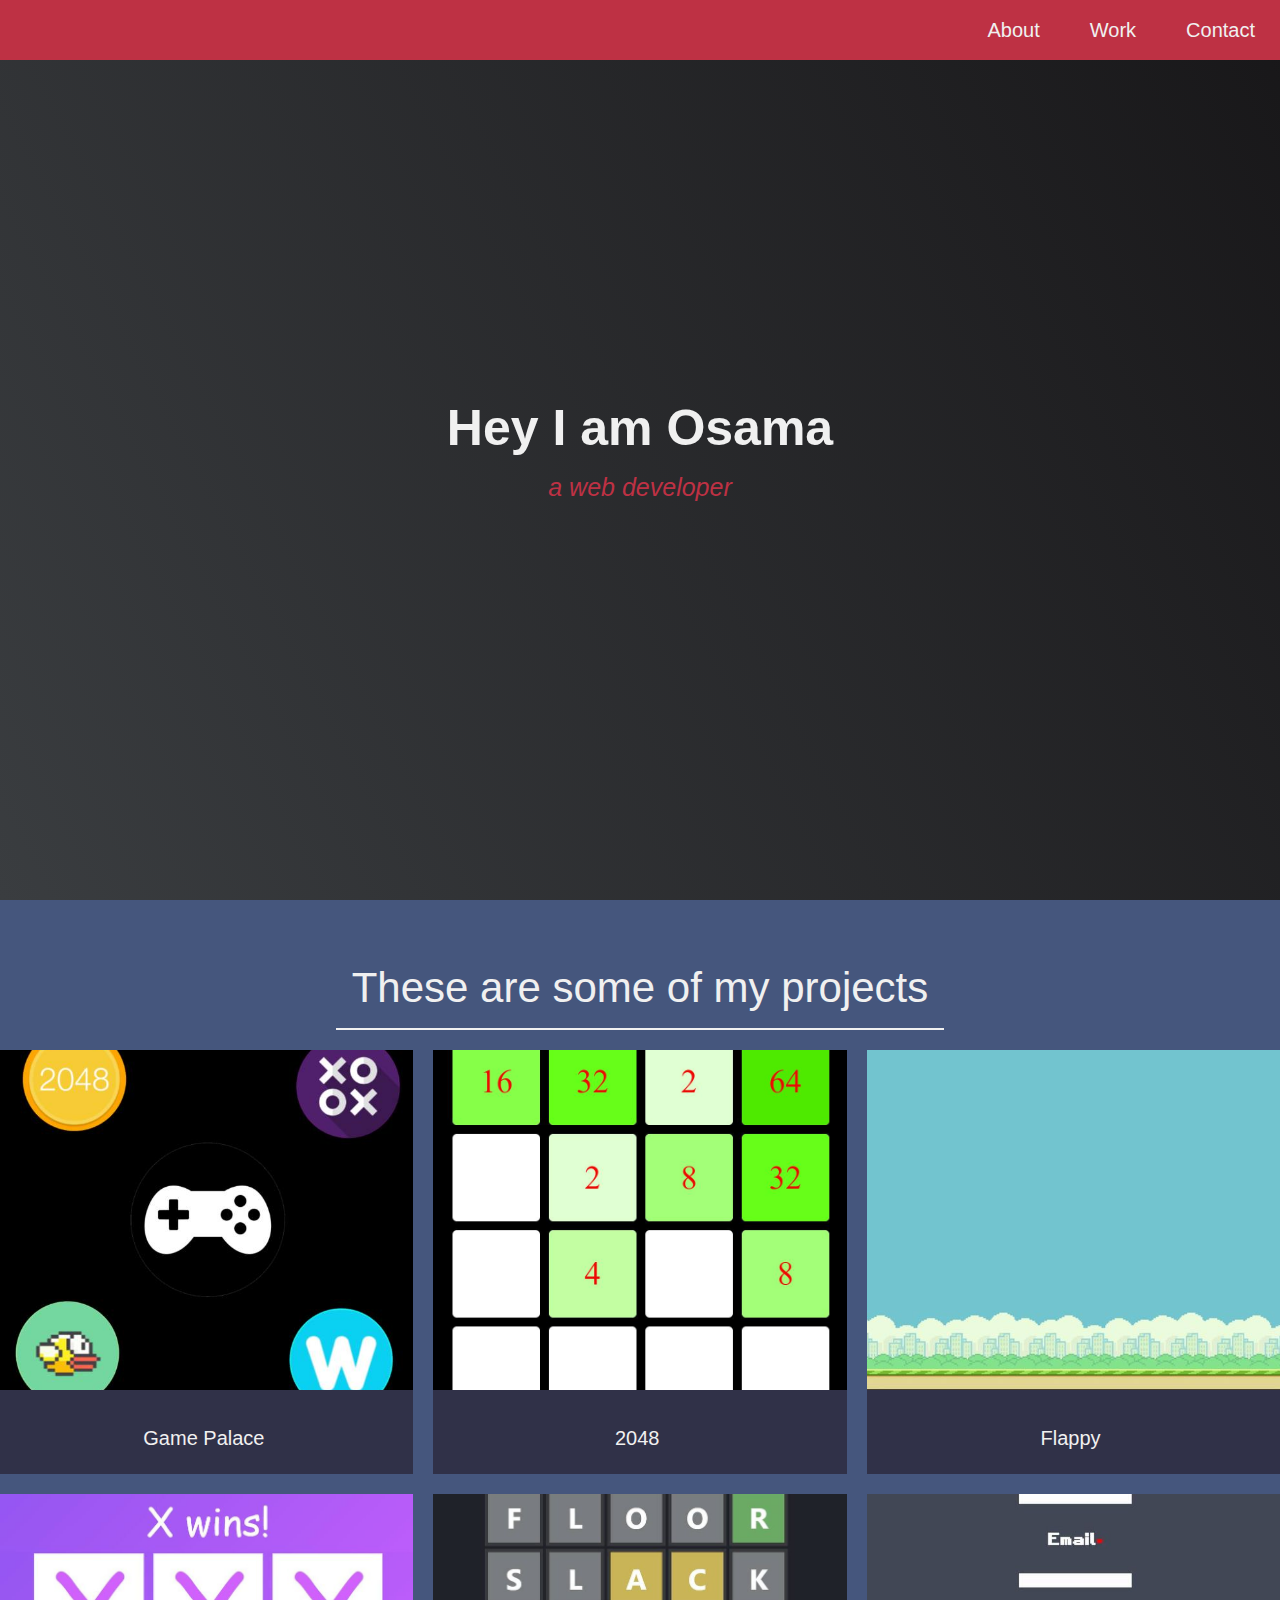
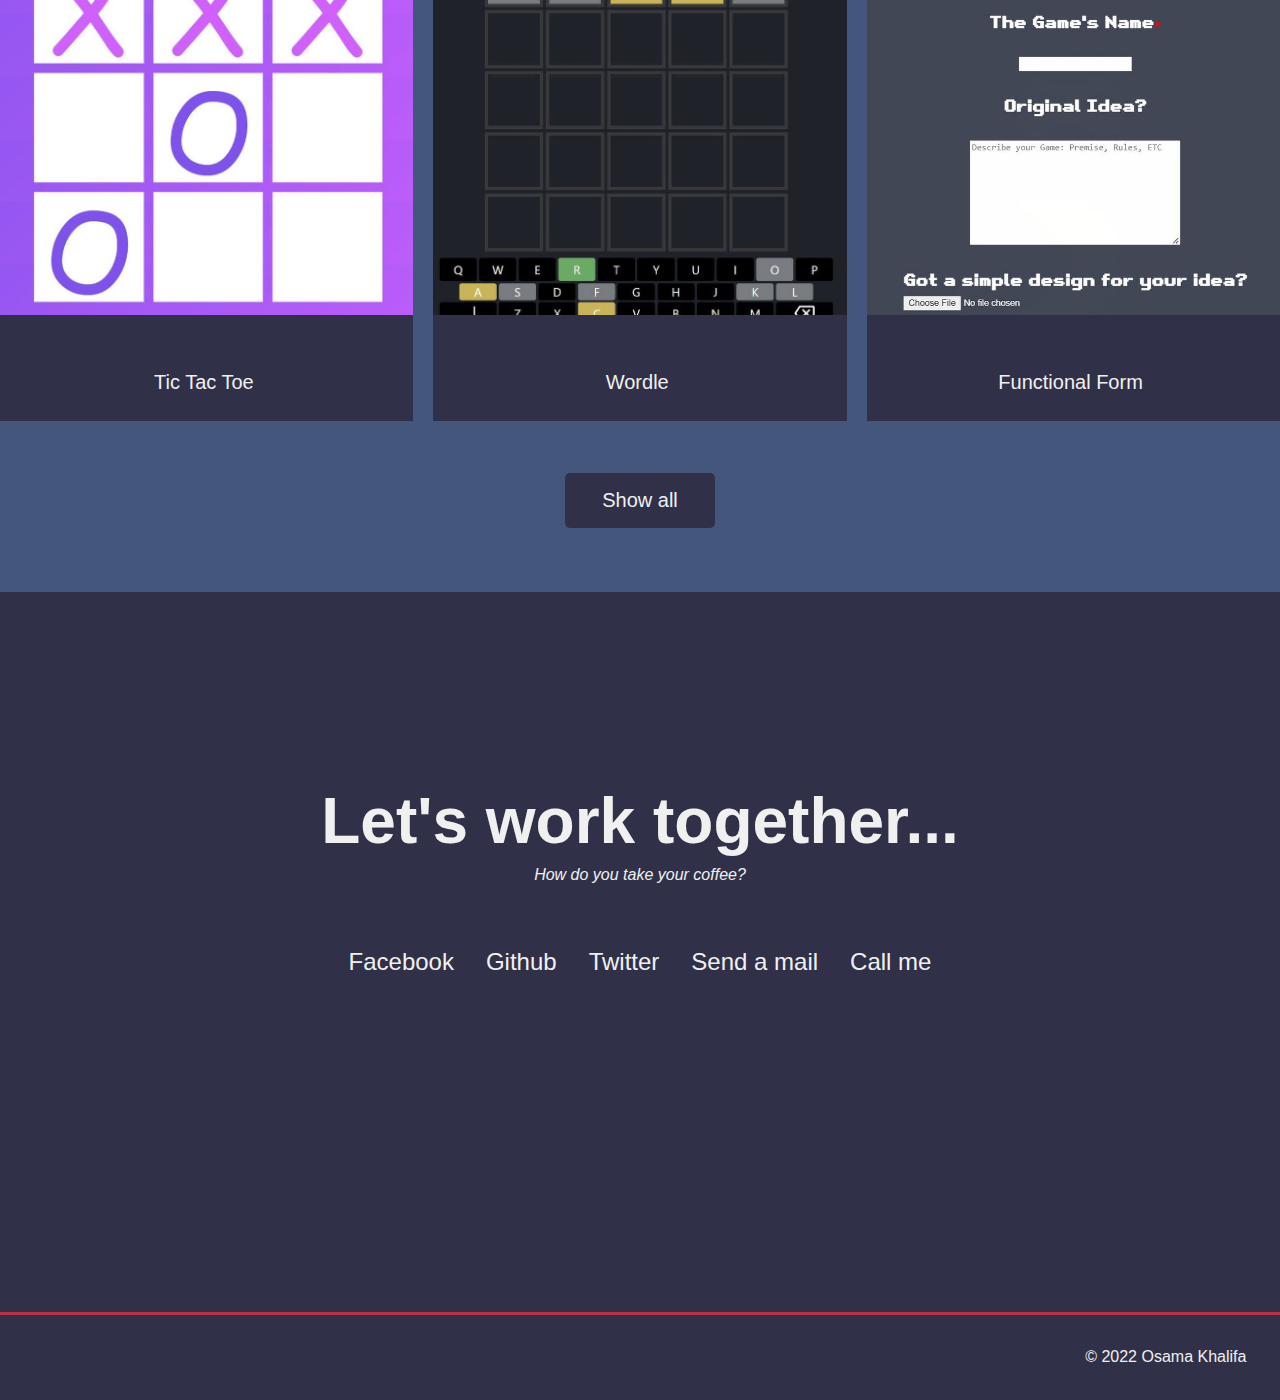
<file: index.html>
<!DOCTYPE html>
<html lang="en">
    <head>
        <meta charset="utf-8">
        <meta name="viewport" content="width=device-width, initial-scale=1.0">
        <title>Project</title>
        <link rel="stylesheet" href="style.css">
        <link rel="stylesheet" href="https://use.fontawesome.com/releases/v5.8.2/css/all.css" integrity="sha384-oS3vJWv+0UjzBfQzYUhtDYW+Pj2yciDJxpsK1OYPAYjqT085Qq/1cq5FLXAZQ7Ay" crossorigin="anonymous"/>
    </head>
    <body>
        <nav id="navbar">
            <ul>
                <a href="#welcome-section"><li>About</li></a>
                <a href="#projects"><li>Work</li></a>
                <a href="#contact"><li>Contact</li></a>
            </ul>
        </nav>
        <section id="welcome-section">
        <div id="text">
            <h1>Hey I am Osama</h1>
            <p>a web developer</p>
        </div>
        </section>
        <section id="projects">
            <h2>These are some of my projects</h2>
            <div class="project">
                <a href="https://gamepalace1.pages.dev/"><img src="296257968_2912707529030158_5972174637537700859_n.jpg" alt="Game-Palace">
                <p>Game Palace</p></a>
            </div>
            <div class="project">
                <a href="https://2048-224.pages.dev/"><img src="296274878_2912709015696676_6585710027391630206_n.jpg" alt="2048">
                <p>2048</p></a>
            </div>
            <div class="project">
                <a href="https://flappy.pages.dev/"><img src="296246628_2912721175695460_7258860613929800297_n.jpg" alt="Flappy">
                <p>Flappy</p></a>
            </div>
            <div class="project">
                <a href="https://tictactoe-d6t.pages.dev/"><img src="296216902_2912721549028756_727542536165776239_n.jpg" alt="TicTacToe">
                <p>Tic Tac Toe</p></a>
            </div>
            <div class="project">
                <a href="https://wordle-8uq.pages.dev/"><img src="296210724_2912722172362027_5937130642999959916_n.jpg" alt="Wordle">
                <p>Wordle</p></a>
            </div>
            <div class="project">
                <a href="https://gamepalace1.pages.dev/"><img src="296281701_2912733392360905_7022163947785630989_n.jpg" alt="Form">
                <p>Functional Form</p></a>
            </div>
            <a href="https://github.com/silentco2" id="button">Show all <i class="fas fa-chevron-right"></i> </a>
        </section>
        <section id="contact">
            <h1>Let's work together...</h1>
            <p>How do you take your coffee?</p>
            <div id="links">
                <a href="https://www.facebook.com/silentco2">
                    <i class="fab fa-facebook-square"></i> Facebook
                </a>
                <a href="https://github.com/silentco2" id="profile-link">
                    <i class="fab fa-github"></i> Github
                </a>
                <a href="https://twitter.com/OsamaSmsm0102">
                    <i class="fab fa-twitter"></i> Twitter
                </a>
                <a href="mailto:osamakhalifa333@gmail.com">
                    <i class="fas fa-at"></i> Send a mail
                </a>
                <a href="tel:0155-242-6164">
                    <i class="fas fa-mobile-alt"></i> Call me
                </a>
            </div>
        </section>
        <footer>
            <p>&copy; 2022 Osama Khalifa</p>
        </footer>
    </body>
</html>
</file>
<file: style.css>
*{
    padding: 0;
    margin: 0;
    box-sizing: border-box;
    font-family:'Poppins', sans-serif;
    color: #f0f0f0;
}
a{
    text-decoration: none;
}
#navbar{
    position: fixed;
    width: 100%;
    height: 60px;
    background-color: #be3144;
    display: flex;
    justify-content: right;
    z-index: 1;
}
#navbar ul{
    list-style: none;
    display: flex;
    width: fit-content;
}
#navbar a{
    display: flex;
    justify-content: center;
    align-items: center;
}
#navbar a:hover{
    background-color: #45567d;
}
#navbar li{
    font-size: 20px;
    margin: 0 25px;
}
#welcome-section{
    height: 100vh;
    background: linear-gradient(62deg, #3a3d40 0%, #181719 100%);
}
#text{
    position: absolute;
    top: 50%;
    left: 50%;
    transform: translate(-50%,-50%);
    width: 100%;
    text-align: center;
}
#welcome-section h1{
    font-size: 50px;
}
#welcome-section p{
    font-size: 25px;
    margin-top: 1rem;
    color: #be3144;
    font-style: italic;
    font-weight: 200;
}
#projects{
    background-color: #45567d;
    font-family: "raleway", sans-serif;
    display: grid;
    grid-template-columns: repeat(3, 1fr);
    grid-gap: 20px;
}
#projects h2{
    font-size: 42px;
    font-weight: 200;
    padding: 4rem 1rem 1rem;
    grid-column:1/-1;
    margin: 0 auto;
    text-align: center;
    width: fit-content;
    border-bottom:#f0f0f0 2px solid;
}
.project{
    background-color: #303148;
    position: relative;
}
.project img{
    width:100%;
    height: 80%;
    object-fit: cover;
}
.project p{
    width: 100%;
    height: 100%;
    padding: 1rem;
    font-size: 20px;
    font-weight: 200;
    display: flex;
    justify-content: center;
    align-items: flex-end;
    position: absolute;
    top: -2%;
}
.project p::after, .project p::before{
    color: #be3144;
    font-weight: bold;
    opacity: 0;
    transition: opacity 0.5s;
}
.project p::before{
    content: "<";
    margin-right: 5px;
}
.project p::after{
    content: "/>";
    margin-left: 5px;
}
.project:hover p::before, .project:hover p::after{
    opacity: 1;
}
#button{
    grid-column: 1/-1;
    margin: 2rem auto 4rem;
    width: 150px;
    background-color: #303148;
    padding: 1rem;
    font-size: 20px;
    font-weight: 200;
    border-radius: 5px;
    text-align: center;
    cursor: pointer;
    transition: all 0.5s;
}
#button:hover{
    background-color: #be3144;
}
#button:hover i{
    transform: translateX(2px);
}
#contact{
    background-color: #303148;
    font-family: "raleway", sans-serif;
    text-align: center;
    height: 80vh;
}
#contact h1{
    font-size: 4rem;
    padding-top: 12rem;
}
#contact p{
    font-size: 1rem;
    font-style: italic;
    padding-top: 0.5rem;
}
#links{
    display: flex;
    flex-wrap: wrap;
    justify-content: center;
    align-items: center;
    margin: 4rem;
}
#links a{
    font-size: 1.5rem;
    margin: 0 1rem;
    transition: all 0.3s;
}
#links a:hover{
    transform: translateY(5px);
}
footer{
    background-color: #303148;
    border-top: #be3144 3px solid;
    padding: 2.1rem;
    font-size: 1rem;
    text-align: right;
}
@media (max-width:460px){
    #navbar{
        justify-content: center;
    }
}
@media (max-width:1090px){
    #projects{
        grid-template-columns: repeat(2, 1fr);
    }
}
@media (max-width:730px){
    #projects{
        grid-template-columns: 1fr;
    }
}
</file>
